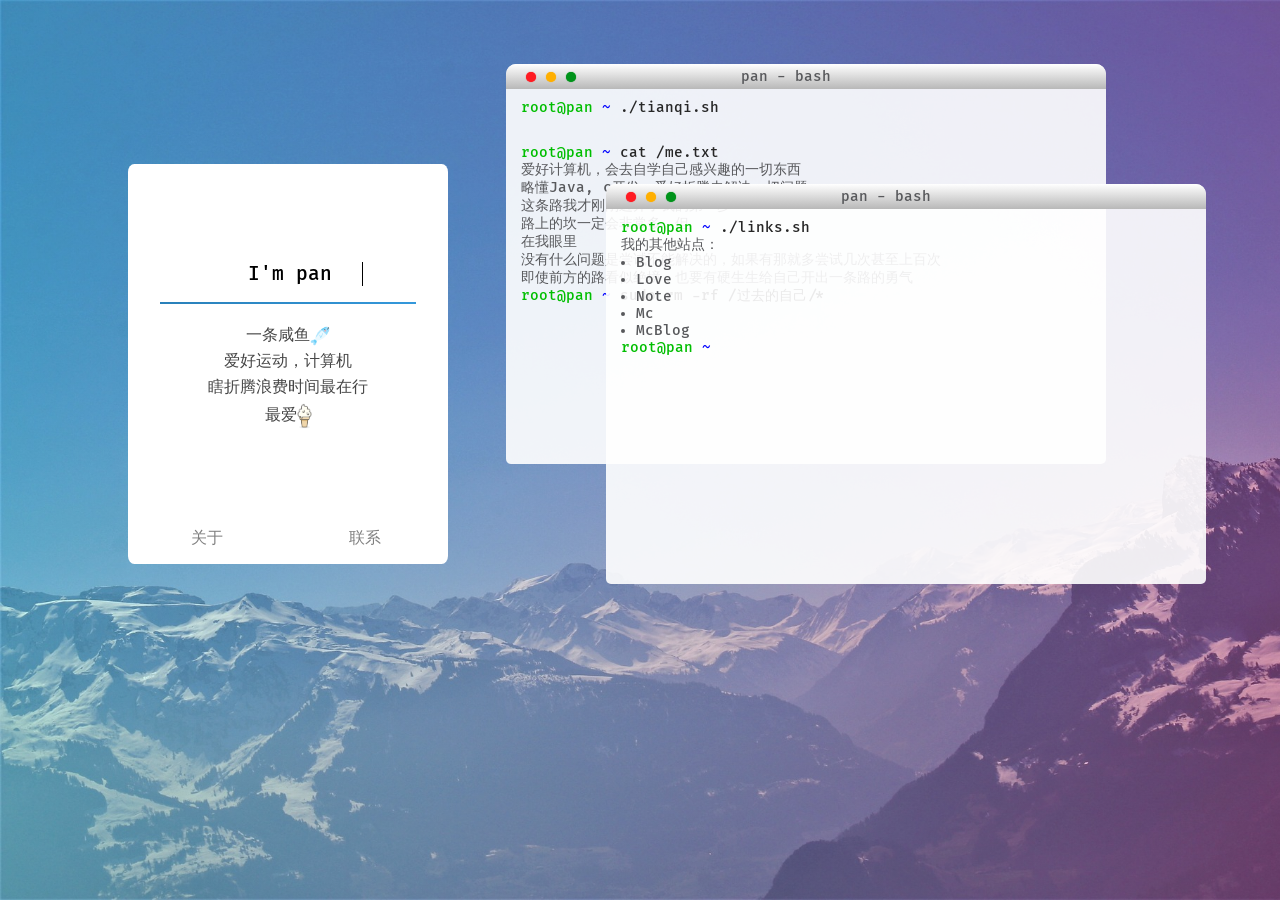
<file: index.html>
﻿<!DOCTYPE html>
<html lang="en">

<head>
    <meta charset="UTF-8">
    <meta name="viewport"
        content="width=device-width,initial-scale=1.0,maximum-scale=1.0,minimum-scale=1.0,user-scalable=no">

    <title>个人主页</title>
    <meta name="description"
        content="www.52fenxiang">
    <meta name="keywords" content="nutssss,坚果,主页,博客,tqy,xhj">
    <link rel="stylesheet" type="text/css" href="./css/FiraCode.css">
    <link rel="stylesheet" type="text/css" href="./css/nutssss.css">
    <link rel="icon" href="./favicon.ico">
</head>

<body>
    <div id="box">
        <!-- 个人资料卡片 -->
        <div class="meBox">
            <!-- 头像 -->
            <div class="headPhoto"></div>
            <!-- 介绍 -->
            <div class="meBox-title">
                <p>I'm pan</p>
                <div class="fg"></div>
            </div>
            <div class="meBox-text">
                <p>一条咸鱼<img src="./img/fish.png" alt="咸鱼" style="width: 20px; vertical-align: middle;"></p>
                <p>爱好运动，计算机</p>
                <p>瞎折腾浪费时间最在行</p>
                <p>最爱<img src="./img/002.png" alt="冰激凌" style="width: 15px; vertical-align: middle;"></p>
            </div>
            <!-- 两个按钮 -->
            <div class="meBox-Button">
                <a href="http://www.52fenxiang.top/">关于</a>
                <a href="http://www.52fenxiang.top/">联系</a>
            </div>
        </div>

        <!-- 伪终端介绍 -->
        <div id="cmdBox">
            <!-- 第一个终端 -->
            <div class="cmd">
                <!-- 三个按钮 -->
                <div class="click">
                    <div class="red"></div>
                    <div class="yellow"></div>
                    <div class="green"></div>
                </div>
                <!-- 顶部标题 -->
                <div class="title">
                    <span>pan - bash</span>
                </div>
                <!-- 终端内文字 -->
                <div class="cmdText">
                    <span style="color: rgb(0, 190, 0);">root@pan</span>
                    <span style="color: blue;">~</span>
                    <span style="color: rgb(39, 39, 39);">./tianqi.sh</span>
                    <br />
                    <iframe scrolling="no" src="https://tianqiapi.com/api.php?style=tc&skin=pitaya" frameborder="0"
                        width="350" height="24" allowtransparency="true"></iframe>
                    <br />
                    <span style="color: rgb(0, 190, 0);">root@pan</span>
                    <span style="color: blue;">~</span>
                    <span style="color: rgb(39, 39, 39);">cat /me.txt</span>
                    <p>爱好计算机，会去自学自己感兴趣的一切东西</p>
                    <p>略懂Java, c开发；爱好折腾去解决一切问题</p>
                    <p>这条路我才刚刚迈开了我的第一步</p>
                    <p>路上的坎一定会非常多，但</p>
                    <p>在我眼里</p>
                    <p>没有什么问题是尝试不能解决的，如果有那就多尝试几次甚至上百次</p>
                    <p>即使前方的路看似绝境，也要有硬生生给自己开出一条路的勇气</p>
                    <span style="color: rgb(0, 190, 0);">root@pan</span>
                    <span style="color: blue;">~</span>
                    <span style="color: rgb(39, 39, 39);">sudo rm -rf /过去的自己/*</span>
                </div>
            </div>
            <!-- 第二个终端 -->
            <div class="cmd cmd2">
                <!-- 三个按钮 -->
                <div class="click">
                    <div class="red"></div>
                    <div class="yellow"></div>
                    <div class="green"></div>
                </div>
                <!-- 顶部标题 -->
                <div class="title">
                    <span>pan - bash</span>
                </div>
                <!-- 终端内文字 -->
                <div class="cmdText">
                    <span style="color: rgb(0, 190, 0);">root@pan</span>
                    <span style="color: blue;">~</span>
                    <span style="color: rgb(39, 39, 39);">./links.sh</span>
                    <p>我的其他站点：</p>
                    <ul class="ul">
                        <li><a href="http://www.52fenxiang.top/">Blog</a></li>
                        <li><a href="http://www.52fenxiang.top/">Love</a></li>
                        <li><a href="http://www.52fenxiang.top/">Note</a></li>
                        <li><a href="http://www.52fenxiang.top/">Mc</a></li>
                        <li><a href="http://www.52fenxiang.top/">McBlog</a></li>
                    </ul>
                    <span style="color: rgb(0, 190, 0);">root@pan</span>
                    <span style="color: blue;">~</span>
                </div>
            </div>
        </div>
    </div>

    <!-- 页脚 -->
	<!--
    <div id="footer">
        <p>© 2020 吾爱分享 | <a href="http://beian.miit.gov.cn">黔ICP备18007665号-2</a></p>
        <p>THEME MADE BY <a href="http://www.52fenxiang.top/">52FenXiang</a></p>
    </div>
	-->
</body>

</html>
</file>
<file: css/FiraCode.css>
* {
    font-family: FiraCode;
}

@font-face {
    font-family: 'FiraCode';
    src: url([data-uri]) format('woff2'),
        url([data-uri]) format('woff');
    font-weight: 500;
    font-style: normal;
}
</file>
<file: css/nutssss.css>
* {
    margin: 0;
    padding: 0;
}

body {
    background-image: linear-gradient(to left, rgba(255, 0, 149, 0.2), rgba(0, 247, 255, 0.2)), url(../img/bg.jpg);
    background-repeat: no-repeat;
    background-attachment: fixed;
    background-size: cover;
}

#box {
    /* background-color: red; */
    width: 100%;
    height: 100px;
    margin: 0 auto;
    padding-top: 5%;
}

.meBox {
    float: left;
    width: 20rem;
    height: 25rem;
    background-color: white;
    margin-top: 100px;
    margin-left: 10%;
    border-radius: 2%;
    transition: all 0.3s;
    text-align: center;
}

.meBox:hover {
    width: 21rem;
    height: 26rem;
    margin: 95px 0 0 9.5%;
}

.headPhoto {
    width: 8rem;
    height: 8rem;
    background: url(https://q1.qlogo.cn/g?b=qq&nk=1656071287&s=640) no-repeat;
    background-size: cover;
    border-radius: 50%;
    position: relative;
    top: -15%;
    left: 50%;
    margin-left: -4rem;
    transition: all 0.3s;
}

.meBox:hover .headPhoto {
    width: 9rem;
    height: 9rem;
    margin: -0.5rem 0 0 -4.5rem;
    transform: rotate(360deg);
}

.headPhoto:hover {
    box-shadow: 0 0 10px rgba(0, 0, 0, 0.3);
}

.meBox-title {
    width: auto;
    margin: 0 auto;
}

@keyframes typing {
    from {
        width: 0;
    }
}

@keyframes blink-caret {
    50% {
        border-color: transparent;
    }
}

.meBox-title p {
    font-size: 1.2rem;
    border-right: .1em solid;
    width: 12ch;
    white-space: nowrap;
    overflow: hidden;
    animation: typing 2s steps(20, end), blink-caret .3s step-end infinite alternate;
    margin: -30px 0 0 90px;
    transition: all 0.3s;
}

.meBox:hover .meBox-title p {
    font-size: 1.3rem;
}

.meBox-title .fg {
    width: 80%;
    height: 2px;
    background-image: linear-gradient(to left, #3498db, #2980b9);
    margin: 5% 0 0 10%;
}

.meBox-text {
    width: 80%;
    height: 45%;
    overflow: hidden;
    text-align: center;
    color: rgb(70, 70, 70);
    animation-name: meBox-text;
    animation-duration: 2s;
    animation-fill-mode: forwards;
    margin: 5% 0 0 10%;
    transition: all 0.3s;
}

.meBox-text p {
    margin-top: 5px;
}

.meBox:hover .meBox-text {
    font-size: 1.05rem;
}

@keyframes meBox-text {
    0% {
        transform: translateY(50px);
        color: white;
    }

    100% {
        transform: translateY(0);
        color: rgb(70, 70, 70);
    }
}

.meBox-Button {
    width: 100%;
}

.meBox-Button a {
    display: inline-block;
    float: left;
    width: 158px;
    height: 50px;
    margin-top: 13px;
    line-height: 50px;
    text-decoration: none;
    color: gray;
    transition: all 0.3s;
}

.meBox-Button a:hover {
    color: rgb(0, 132, 255);
    font-size: 1.2rem;
}

.meBox:hover .meBox-Button a {
    width: 165px;
    margin-top: 10px;
}

#cmdBox {
    width: 710px;
    height: 550px;
    float: right;
    margin-right: 5%;
    /* background-color: green; */
}

.cmd {
    width: 600px;
    height: 400px;
    border-radius: 10px 10px 5px 5px;
    overflow: hidden;
    background-color: rgba(255, 255, 255, 0.9);
    transition: all 0.3s;
    font-size: 14px;
    color: rgb(88, 89, 92);
    position: relative;
    top: 0;
    left: 0;
}

.cmd:hover {
    width: 610px;
    height: 410px;
    box-shadow: 0 0 10px rgba(0, 0, 0, 0.4);
    margin: -5px 0 0 -5px;
    z-index: 1;
}

.cmd .title {
    width: 100%;
    height: 25px;
    background-image: linear-gradient(to top, rgb(184, 184, 184), white);
    font-size: 14px;
    line-height: 25px;
}

.cmd .title span {
    display: inline-block;
    width: 70%;
    text-align: center;
    /* background-color: red; */
}

.cmd .click {
    margin-left: 10px;
    float: left;
}

.cmd .click div {
    width: 10px;
    height: 10px;
    border-radius: 50%;
    margin: 8px 0 0 10px;
    float: left;
}

.cmd .click .red {
    background-color: #ff1b22;
    box-shadow: 0 0 1px #ff1b22;
}

.cmd .click .red:hover {
    background-color: #ff6268;
    box-shadow: 0 0 3px #ff1b22;
}

.cmd .click .yellow {
    background-color: #ffaf00;
    box-shadow: 0 0 1px #ffaf00;
}

.cmd .click .yellow:hover {
    background-color: #ffd373;
    box-shadow: 0 0 3px #ffaf00;
}

.cmd .click .green {
    background-color: #00931a;
    box-shadow: 0 0 1px #00931a;
}

.cmd .click .green:hover {
    background-color: rgb(0, 196, 36);
    box-shadow: 0 0 3px #00931a;
}

.cmdText {
    padding-top: 10px;
    padding-left: 15px;
}

.cmd2 {
    position: relative;
    top: -280px;
    left: 100px;
}

.cmd2 .cmdText .ul {
    margin-left: 15px;
}

.cmd2 .cmdText .ul a {
    text-decoration: none;
    color: rgb(88, 89, 92);
}

.cmd2 .cmdText .ul a:hover {
    color: rgb(0, 132, 255);
}

#footer {
    width: 100%;
    color: white;
    float: left;
    text-align: center;
    position: fixed;
    bottom: 0;
    margin-bottom: 30px;
    /* background-color: blue; */
}

#footer a {
    text-decoration: none;
    color: white;
}

#footer a:hover {
    color: rgb(0, 81, 255);
}

/* 自适应 */
@media screen and (max-width: 1250px)
{
    .meBox {
        margin-left: 3%;
    }

    .meBox:hover {
        width: 21rem;
        height: 26rem;
        margin: 95px 0 0 2.5%;
    }

    #cmdBox {
        margin-right: 3%;
    }
}

@media screen and (max-width: 1110px)
{
    .meBox {
        float: none;
        margin: 100px auto 100px;
    }

    .meBox:hover {
        width: 21rem;
        height: 26rem;
        margin: 95px auto 95px;
    }

    #cmdBox {
        float: none;
        margin: 0 auto 100px;
    }
}

@media screen and (max-width: 768px)
{
    .meBox {
        width: 300px;
    }

    .meBox:hover {
        width: 300px;
        height: 25rem;
        margin: 100px auto 100px;
    }

    .meBox-Button a:hover {
        color: rgb(0, 132, 255);
    }
    
    .meBox:hover .meBox-Button a {
        width: 150px;
        margin-top: 0;
    }

    .meBox:hover .meBox-title p {
        font-size: 1.2rem;
    }

    .meBox:hover .headPhoto {
        width: 8rem;
        height: 8rem;
        margin: -0.5rem 0 0 -4rem;
        transform: rotate(360deg);
    }

    .meBox:hover .meBox-text {
        font-size: 1rem;
    }

    .meBox-Button a {
        width: 150px;
    }

    #cmdBox {
        width: 100%;
        height: 850px;
    }

    .cmd {
        width: 90%;
        margin: 0 auto;
    }

    .cmd2 {
        position: relative;
        top: 20px;
        left: 0;
    }

    .cmd:hover {
        width: 90%;
        box-shadow: 0 0 10px rgba(0, 0, 0, 0.4);
        margin: 0 auto;
        z-index: 1;
    }
}
</file>
